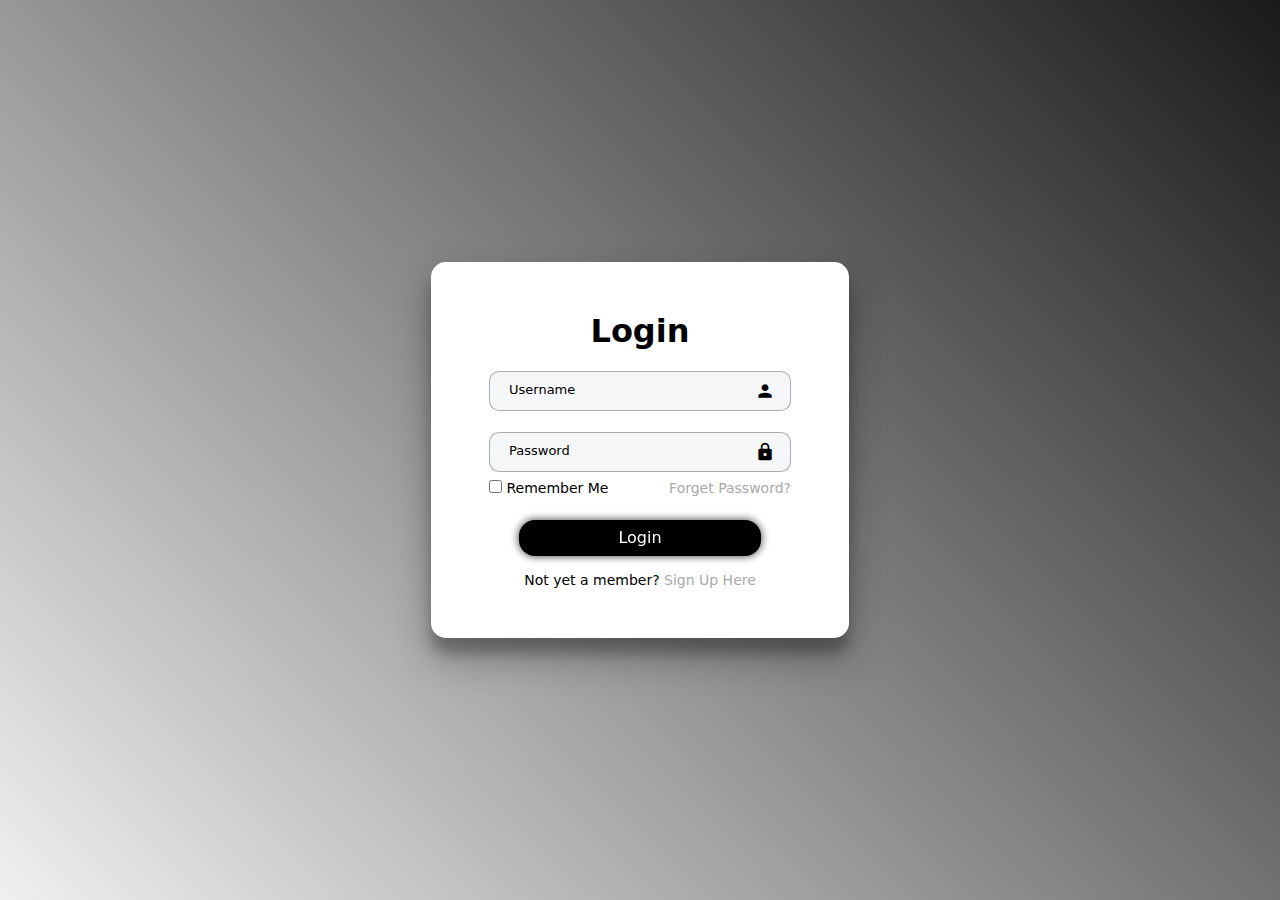
<file: login.html>
<!DOCTYPE html>
<html lang="en">
<head>
    <meta charset="UTF-8">
    <meta name="viewport" content="width=device-width, initial-scale=1.0">
    <link rel="stylesheet" href="CSS/login.css">
    <link href="https://fonts.googleapis.com/icon?family=Material+Icons"
    rel="stylesheet">
    <title>Login Form</title>
</head>
<body>
    <div class="container">
        <form action="">
            <h1 class="h1">Login</h1>
            <div class="input">
                <input type="text" placeholder="" required>
                <label for="" class="floating-label">Username</label>
                <span class="material-icons">
                    person
                    </span>
            </div>
            <div class="input">
                <input type="password" placeholder="" required>
                <label for="" class="floating-label">Password</label>
                <span class="material-icons">
                    lock
                </span>
            </div>
            <div class="remember-forget">
                <div class="remember-me">
                    <input type="checkbox" id="rememberMe">
                    <label for="rememberMe">Remember Me</label>
                </div>
                <a href="#">Forget Password?</a>
            </div>
            <button type="submit" class="sign_up">Login</button>
            <div class="register-link">
                Not yet a member?<a href="signup.html"> Sign Up Here</a>
            </div>
        </form>
    </div>
</body>
</html>
</file>
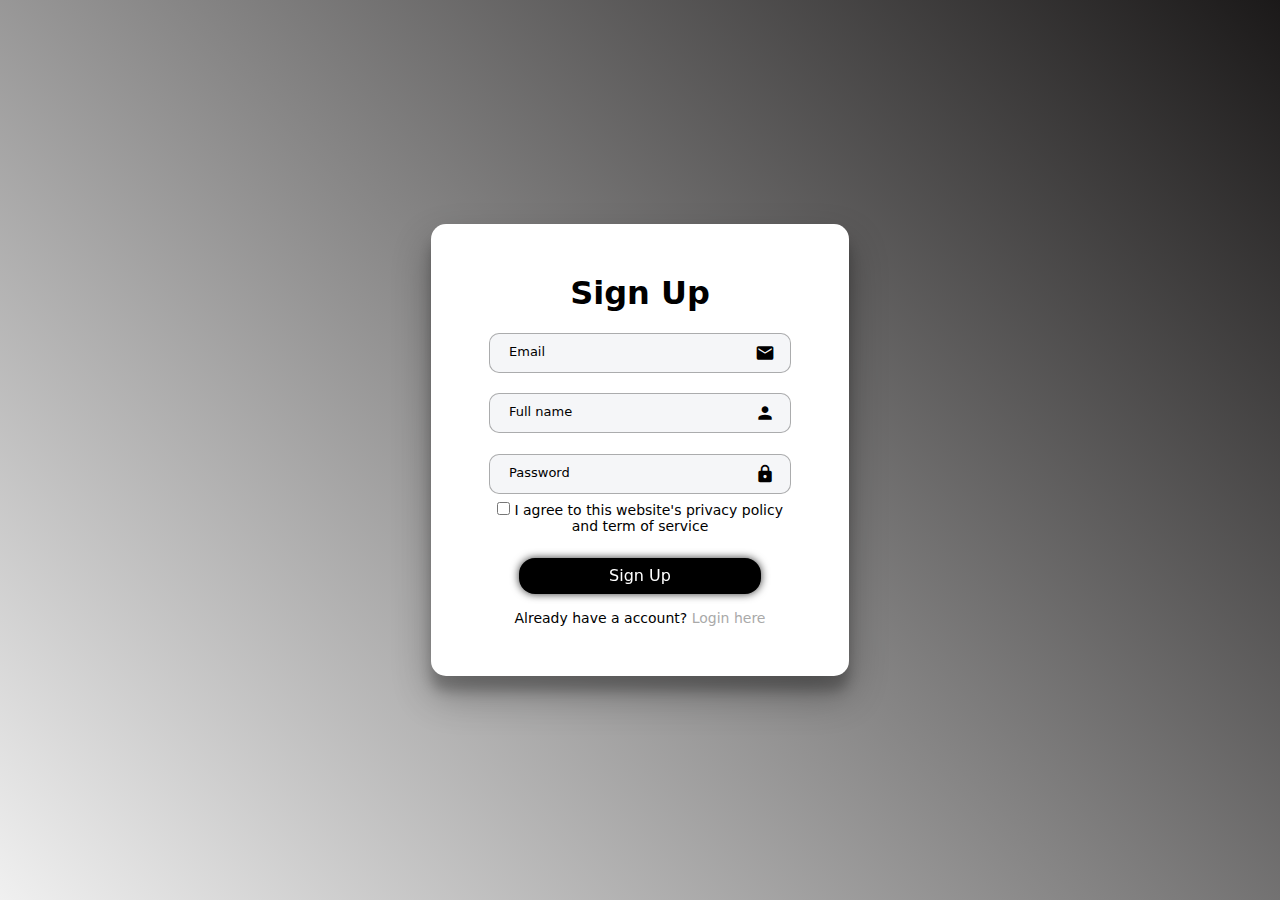
<file: signup.html>
<!DOCTYPE html>
<html lang="en">
<head>
    <meta charset="UTF-8">
    <meta name="viewport" content="width=device-width, initial-scale=1.0">
    <link rel="stylesheet" href="CSS/login.css">
    <link href="https://fonts.googleapis.com/icon?family=Material+Icons"
    rel="stylesheet">
    <title>Login Form</title>
</head>
<body>
    <div class="container">
        <form action="">
            <h1 class="h1">Sign Up</h1>
            <div class="input">
                <input type="text" placeholder="" required>
                <label for="" class="floating-label">Email</label>
                <span class="material-icons">
                    mail
                    </span>
            </div>
            <div class="input">
                <input type="text" placeholder="" required>
                <label for="" class="floating-label">Full name</label>
                <span class="material-icons">
                    person
                    </span>
            </div>
            <div class="input">
                <input type="password" placeholder="" required>
                <label for="" class="floating-label">Password</label>
                <span class="material-icons">
                    lock
                </span>
            </div>
            <div class="remember-forget">
                <div class="remember-me">
                    <input type="checkbox" id="rememberMe">
                    <label for="rememberMe">I agree to this website's privacy policy and term of service</label>
                </div>
            </div>
            <button type="submit" class="sign_up">Sign Up</button>
            <div class="register-link">
                Already have a account?<a href="login.html"> Login here</a>
            </div>
        </form>
    </div>
</body>
</html>
</file>
<file: CSS/login.css>
* {
    margin: 0;
    padding: 0;
    font-family: system-ui, -apple-system, BlinkMacSystemFont, 'Segoe UI', Roboto, Oxygen, Ubuntu, Cantarell, 'Open Sans', 'Helvetica Neue', sans-serif;
}

body {
    height: 100vh;
    display: flex;
    background: rgb(240,240,240);
    background: linear-gradient(45deg, rgba(240,240,240,1) 0%, rgba(27,25,25,1) 100%);
    background-size: cover;
}

.container {
    margin: auto;
    background-color: #fff;
    border: 2px solid rgba(255, 255, 255, 0.2);
    padding: 2rem;
    width: 350px;
    border-radius: 15px;
    box-shadow: rgba(0, 0, 0, 0.3) 0px 19px 38px, rgba(0, 0, 0, 0.22) 0px 15px 12px;
}

form {
    margin: 1rem 1.5rem;
    text-align: center;
    color: #fff;
}

.input {
    width: 100%;
    height: 2.50rem;
    margin: 1.3rem 0 0 0;
    position: relative;
}
.h1{
    color: #000000;
}
.sign_up{
    color: #fff;
}

.input input {
    border: 1px solid rgba(0, 0, 0, 0.3);
    background-color: #f5f6f8;
    width: 100%;
    height: 100%;
    border-radius: 10px;
    padding: 0 1.5rem;
    box-sizing: border-box;
    font-weight: 600;
    color: #000000;
}

.floating-label {
    font-size: 13px;
    position: absolute;
    top: 45%;
    left: 1rem;
    color: #000000;
    transform: translateY(-50%);
    pointer-events: none;
    padding: 0 0.25rem;
    transition: 0.3s ease all;
}

.input span {
    position: absolute;
    top: 50%;
    transform: translateY(-50%);
    right: 1rem;
    color: #000000;
    font-size: 1.25rem;
}
.material-icons{
    display: none;
}
.input input:focus + .floating-label,
.input input:not(:placeholder-shown) + .floating-label {
    top: -10px;
    left: .5rem;
    font-size: 11px;
}

.material-icons:focus{
    display: none;
}
.remember-forget {
    display: flex;
    justify-content: space-between;
    font-size: 14px;
    margin: 0.5rem 0;
    color: #000000;
}

.remember-me input {
    cursor: pointer;
}

a {
    text-decoration: none;
    color: darkgray;
}

button {
    width: 80%;
    height: 2.25rem;
    margin: 1rem 0;
    border-radius: 1rem;
    border: none;
    padding: 0.5rem 0;
    font-size: 1rem;
    font-weight: 500;
    line-height: 1;
    cursor: pointer;
    background: #000000;
    filter: drop-shadow(0 0 4px #333);
}

.register-link {
    font-size: 14px;
    color: #000000;
}





.main a {
    margin-right: 25px;
    margin-left: 10px;
    color: var(--black);
    font-size: 17px;
    font-weight: 400;
    transition: all 0.05s ease;
  }
  .user {
    
    display: flex;
    align-items: center;
    border-radius: 50px;
    padding: 5px 15px;
    border: 2px solid #000000;
    color: #000000;
  }
  .user:hover {
    border-radius: 50px;
    padding: 5px 15px;
    border: 2px solid #a5e2ff;
    background-color: var(--cyan);
    color: #ffffff;
    transition: all 0.5s ease;
  }
  .main a:hover {
    color: var(--text-color);
  }
  #menu-icon {
    font-size: 35px;
    color: var(--cyan);
    cursor: pointer;
    z-index: 10001;
    display: none;
  }
</file>
